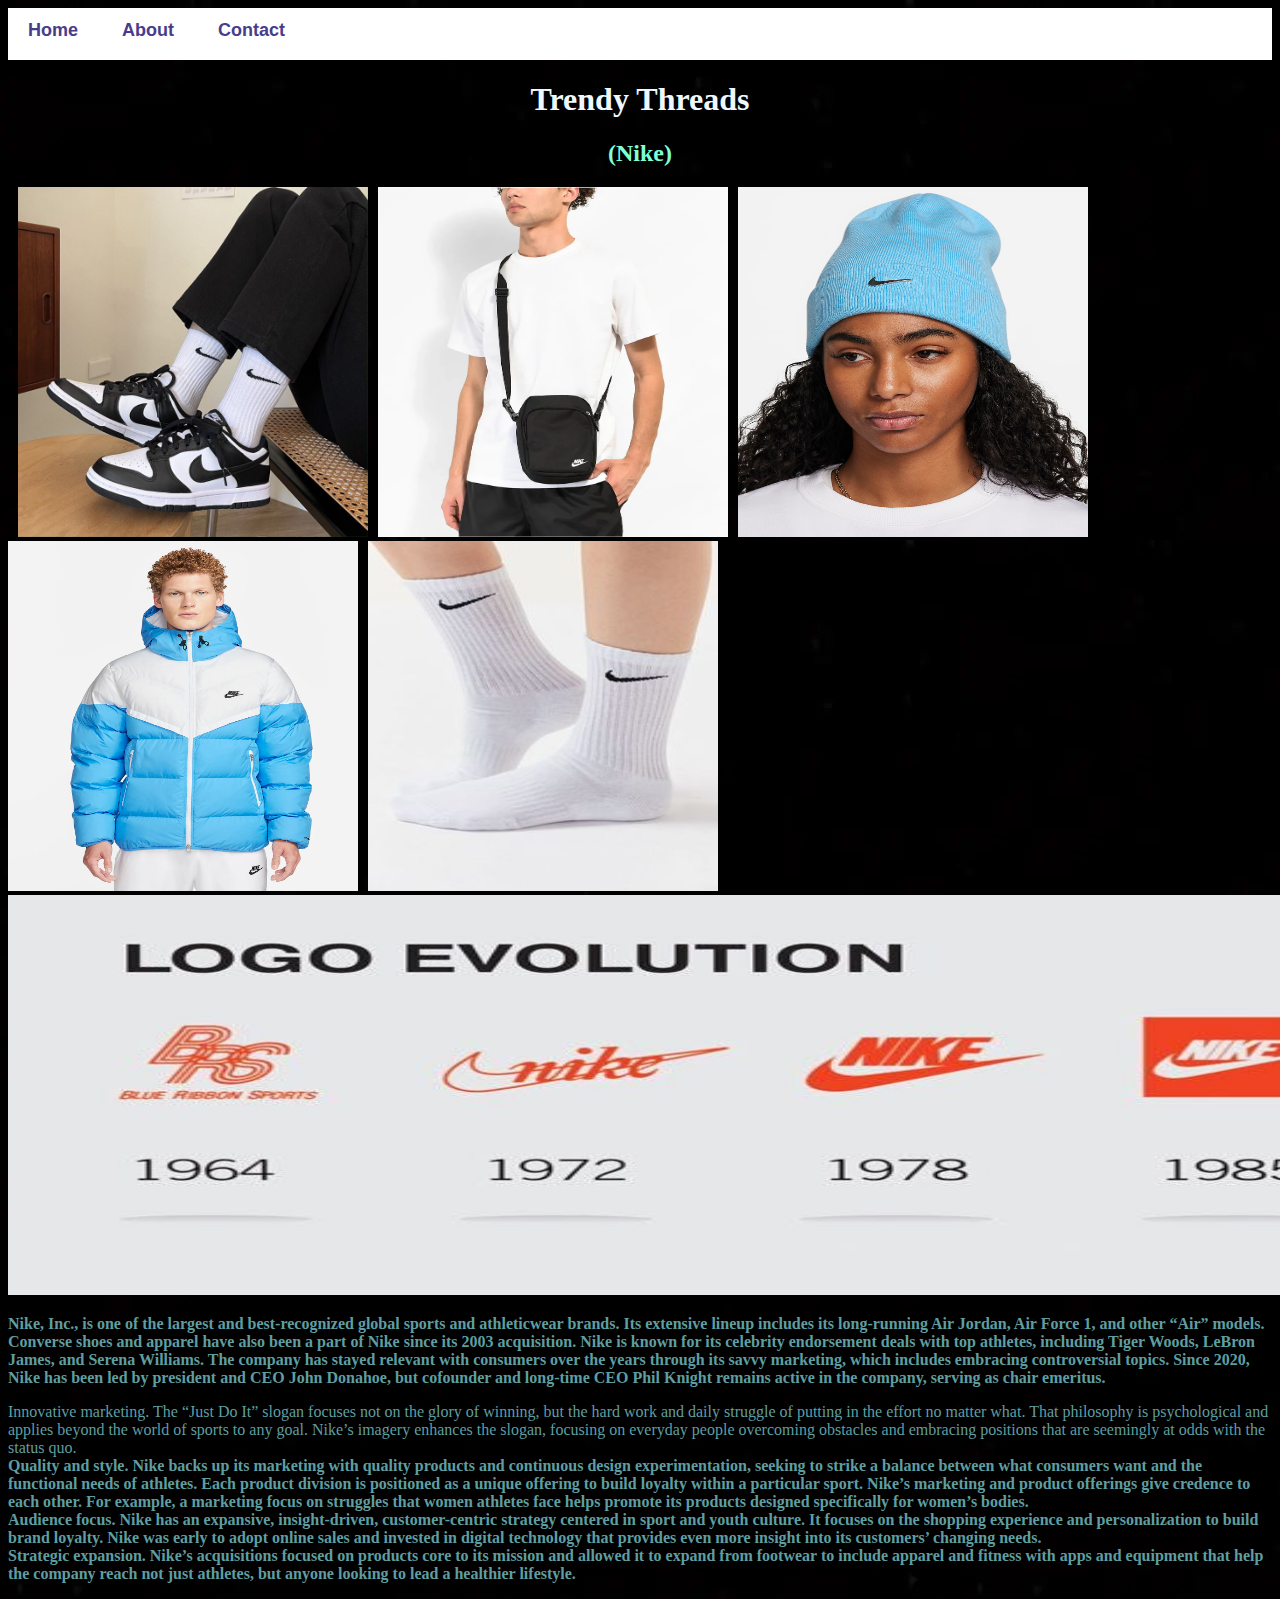
<file: index.html>
<!DOCTYPE html>
<html>
    <head>
       <link rel="stylesheet" href="style.css">
    </head>
     <body>
         <div id="menu">
             <a href="index.html">Home</a>
             <a href="about.html">About</a>
             <a href="contact.html">Contact</a>
         </div>
         <h1>Trendy Threads</h1>
         <h2>(Nike)</h2>
         |||<a href="shoe.html"><img src="images/dunks%20worn.jpg" height="350" width="350"/></a>||
         <a href="bag.html"><img src="images/bag%20man.webp" height="350" width="350"></a>||
         <a href="beanie.html"><img src="images/beanie%20girl.jpg" height="350" width="350"/></a>||
         <a href="jacket.html"><img src="images/jacket%20man.png" height="350" width="350"/></a>||
         <a href="socks.html"><img src="images/socks%20feet.jpg" height="350" width="350"></a>||
         <br/>
         <img src="images/logo%20evolution.jpg" width="1850" height="400"/>
         <p><b>Nike, Inc., is one of the largest and best-recognized global sports and athleticwear brands. Its extensive lineup includes its long-running Air Jordan, Air Force 1, and other “Air” models. Converse shoes and apparel have also been a part of Nike since its 2003 acquisition. Nike is known for its celebrity endorsement deals with top athletes, including Tiger Woods, LeBron James, and Serena Williams. The company has stayed relevant with consumers over the years through its savvy marketing, which includes embracing controversial topics. Since 2020, Nike has been led by president and CEO John Donahoe, but cofounder and long-time CEO Phil Knight remains active in the company, serving as chair emeritus.</b></p>
         <p>Innovative marketing. The “Just Do It” slogan focuses not on the glory of winning, but the hard work and daily struggle of putting in the effort no matter what. That philosophy is psychological and applies beyond the world of sports to any goal. Nike’s imagery enhances the slogan, focusing on everyday people overcoming obstacles and embracing positions that are seemingly at odds with the status quo.<br/>
<b>Quality and style. Nike backs up its marketing with quality products and continuous design experimentation, seeking to strike a balance between what consumers want and the functional needs of athletes. Each product division is positioned as a unique offering to build loyalty within a particular sport. Nike’s marketing and product offerings give credence to each other. For example, a marketing focus on struggles that women athletes face helps promote its products designed specifically for women’s bodies.<br/>
Audience focus. Nike has an expansive, insight-driven, customer-centric strategy centered in sport and youth culture. It focuses on the shopping experience and personalization to build brand loyalty. Nike was early to adopt online sales and invested in digital technology that provides even more insight into its customers’ changing needs.<br/>
Strategic expansion. Nike’s acquisitions focused on products core to its mission and allowed it to expand from footwear to include apparel and fitness with apps and equipment that help the company reach not just athletes, but anyone looking to lead a healthier lifestyle.</b></p>
    </body>
</html>
</file>
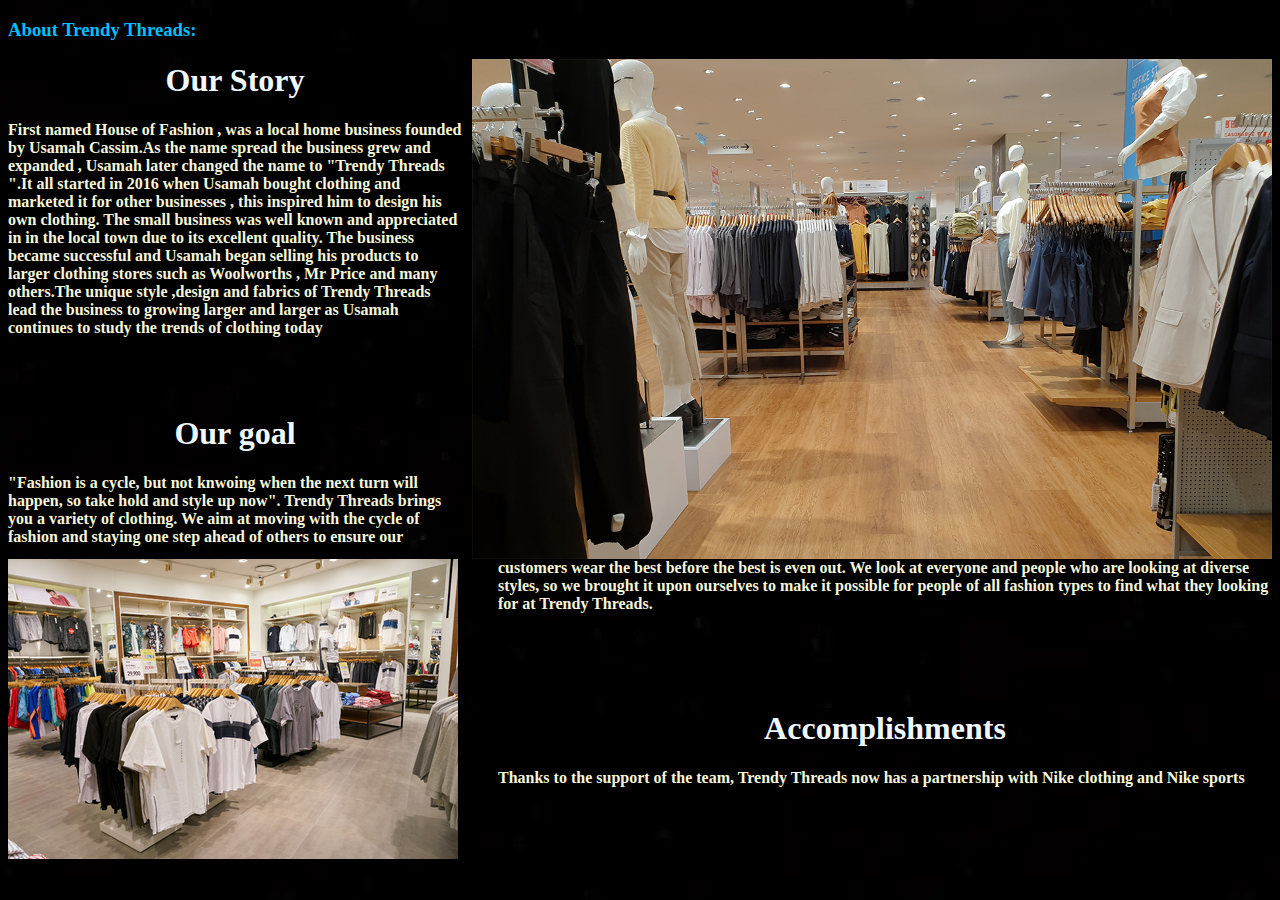
<file: about.html>
<!DOCTYPE html>
<html>
    <head>
       <link rel="stylesheet" href="style.css"> 
        <h3>About Trendy Threads:</h3>
        <img src="images/clothing%20store.jpg" height="500" width="800" style="float: right; margin-left: 10px" />
        <h1>Our Story</h1>
        <h4>First named House of Fashion , was a local home business founded by Usamah Cassim.As the name spread the business grew and expanded , Usamah later changed the name to "Trendy Threads ".It all started in 2016 when Usamah bought clothing and marketed it for other businesses , this inspired him to design his own clothing. The small business was well known and appreciated in in the local town due to its excellent quality. The business became successful and Usamah began selling his products to larger clothing stores such as Woolworths , Mr Price and many others.The unique style ,design and fabrics of Trendy Threads lead the business to growing larger and larger as Usamah continues to study the trends of clothing today</h4>
        <br/><br/>
    </head>
    <body>
        <h1>Our goal</h1>
        <img src="images/store.jpg" style="float: left; margin-right: 40px"/>
        <h4>"Fashion is a cycle, but not knwoing when the next turn will happen, so take hold and style up now". Trendy Threads brings you a variety of clothing. We aim at moving with the cycle of fashion and staying one step ahead of others to ensure our customers wear the best before the best is even out. We look at everyone and people who are looking at diverse styles, so we brought it upon ourselves to make it possible for people of all fashion types to find what they looking for at Trendy Threads.</h4>
        <br/><br/><br/>
        <h1>Accomplishments</h1>
        <h4>Thanks to the support of the team, Trendy Threads now has a partnership with Nike clothing and Nike sports</h4>
        
    </body>
</html>
</file>
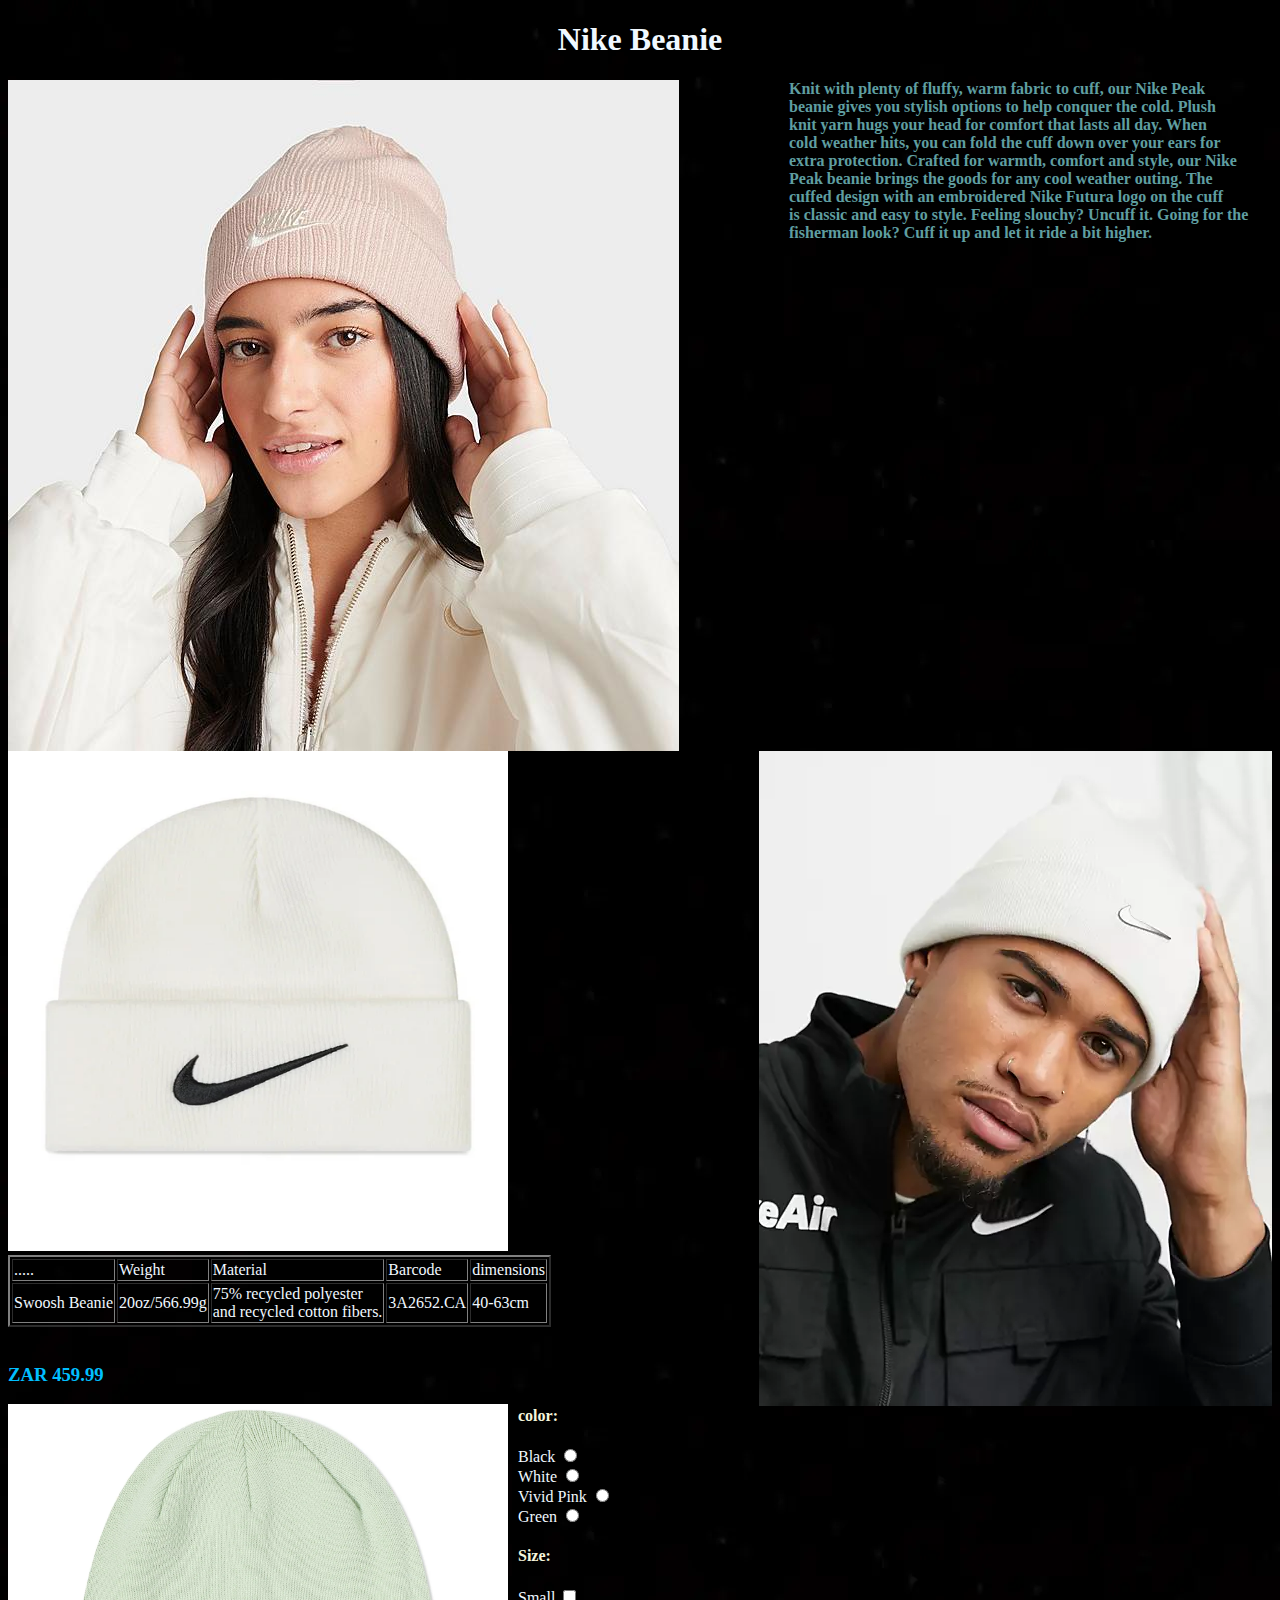
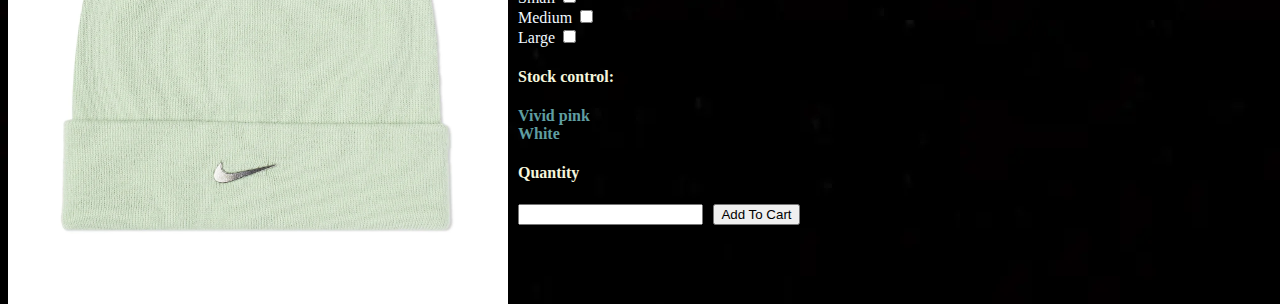
<file: beanie.html>
<!DOCTYPE html>
<html>
    <head>
    <link rel="stylesheet" href="style.css">
        <h1>Nike Beanie</h1>
        <img src="images/beanie%20pink.jpg" align="left"
           style="float: left; margin-right: 110px"/>
        <img src="images/beanie%20men.webp" align="right"/>
        <p><b>Knit with plenty of fluffy, warm fabric to cuff, our Nike Peak<br> beanie gives you stylish options to help conquer the cold. Plush<br> knit yarn hugs your head for comfort that lasts all day. When<br> cold weather hits, you can fold the cuff down over your ears for<br> extra protection. Crafted for warmth, comfort and style, our Nike<br> Peak beanie brings the goods for any cool weather outing. The<br> cuffed design with an embroidered Nike Futura logo on the cuff<br> is classic and easy to style. Feeling slouchy? Uncuff it. Going for the<br> fisherman look? Cuff it up and let it ride a bit higher.</b></p>
        <br/>
        <img src="images/white%20beanie.webp" height="500" width="500"/>
        
        <table border="2">
            <tr>
                <td>.....</td>
                <td>Weight</td>
                <td>Material</td>
                <td>Barcode</td>
                <td>dimensions</td>
            </tr>
            <tr>
                <td>Swoosh Beanie</td>
                <td>20oz/566.99g</td>
                <td> 75% recycled polyester<br> and recycled cotton fibers.</td>
                <td>3A2652.CA</td>
                <td>40-63cm</td>
            </tr>
        
        </table>
        <br/>
        <h3>ZAR 459.99</h3>
        <img src="images/green%20beanie.webp" height="500" width="500"
         style="float: left; margin-right: 10px;"/>
        
        <h4>color:</h4>
        <label for="Black">Black</label>
        <input type="radio" id="Black" name="color"/>
        
        <br/>
        <label for="White">White</label>
        <input type="radio" id="White" name="color"/>
        
        <br/>
        <label for="Vivid Pink">Vivid Pink</label>
        <input type="radio" id="Vivid Pink" name="color"/>
        
        <br/>
        <label for="green">Green</label>
        <input type="radio" id="Green" name="color"/>
        <br/>
        
        <h4>Size:</h4>
        <label for="small">Small</label>
        <input type="checkbox" id="Small" name="size"/>
        
        <br>
        <label for="Medium">Medium</label>
        <input type="checkbox" id="Medium" name="size"/>
        
        <br>
        <label for="Large">Large</label>
        <input type="checkbox" id="Large" name="size"/>
        <br/>
        <h4>Stock control:</h4>
        <p><b>Vivid pink<br>White</b></p>
        <h4>Quantity</h4>
        <input type="number" id="quantity" name="beanie"/>||
    </head>
        <input type="submit" value="Add To Cart"/>
    <body>
    
    </body>
</html>
</file>
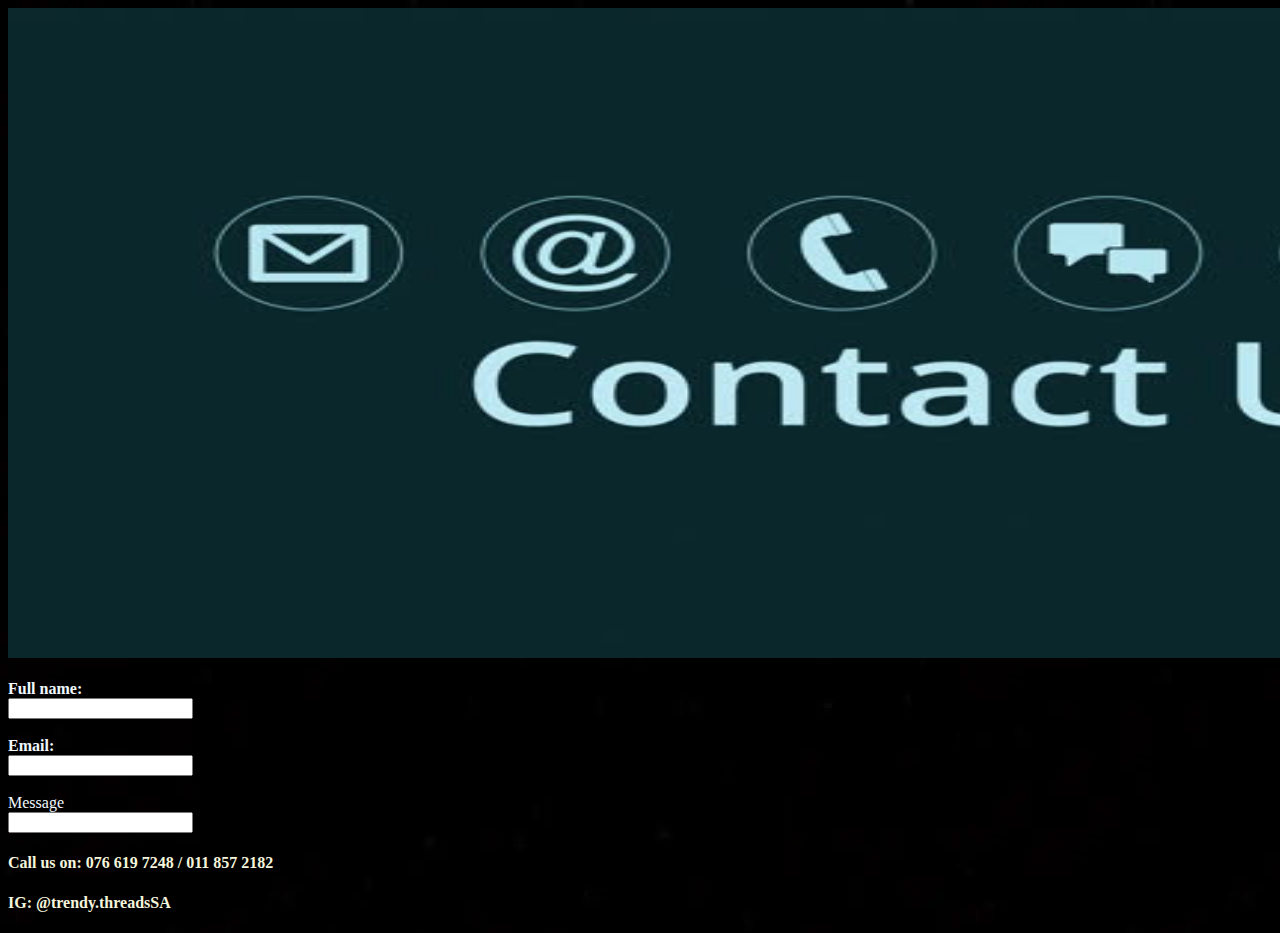
<file: contact.html>
<!DOCTYPE html>
<html>
    <head>
       <link rel="stylesheet" href="style.css">
        <img src="images/contact%20us.jpg" height="650" width="1900"/>
        <br/><br/>
        <b><label for="full name">Full name:</label></b>
        <br/>
        <input type="email" id="Full name" name="info"/>
        
        <br/><br/>
        <b><label for="Email">Email:</label></b>
        <br>
        <input type="email" id="Email" name="info"/>
        
        
       <br/><br>
        <label for="message">Message</label>
        <br>
        <input type="text" id="message" name="info"/>
        
    </head>
    <body>
        
        <h4>Call us on: 076 619 7248 / 011 857 2182</h4>
        <h4>IG: @trendy.threadsSA</h4>
    </body>
</html>
</file>
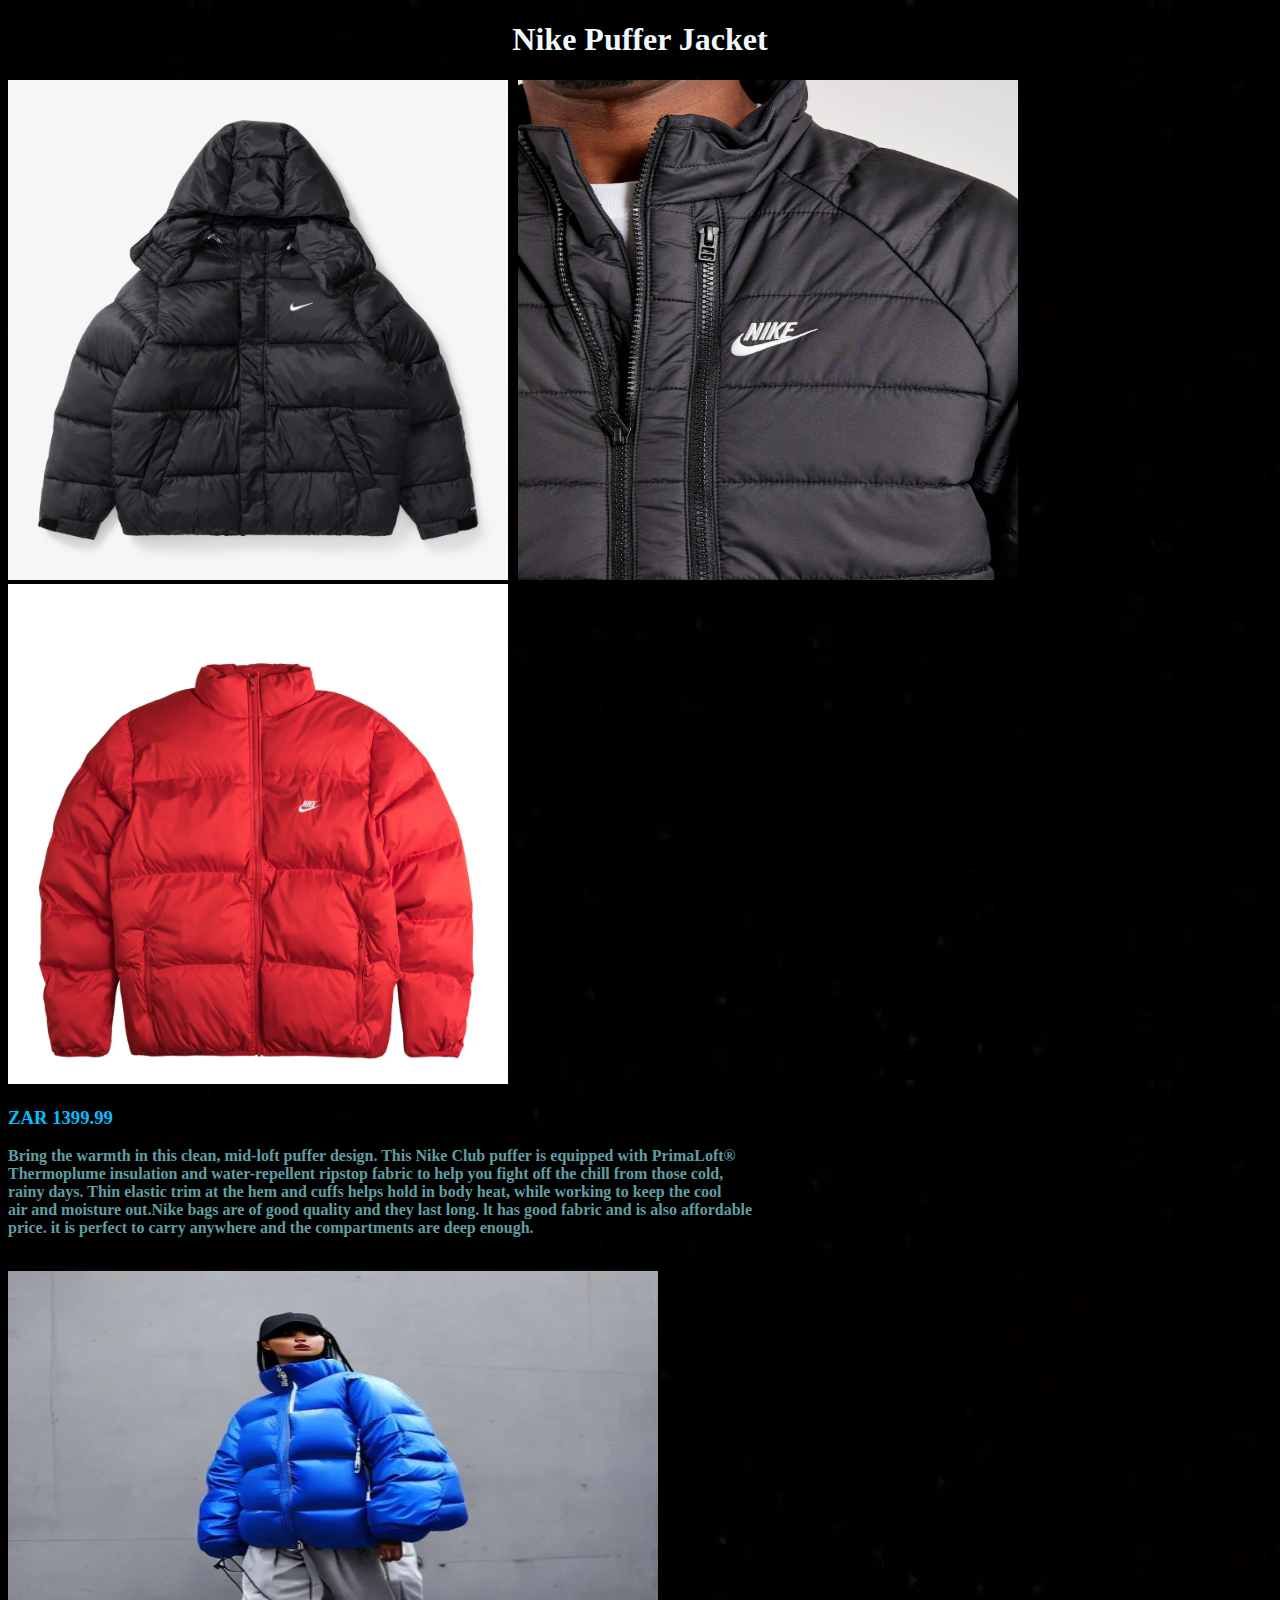
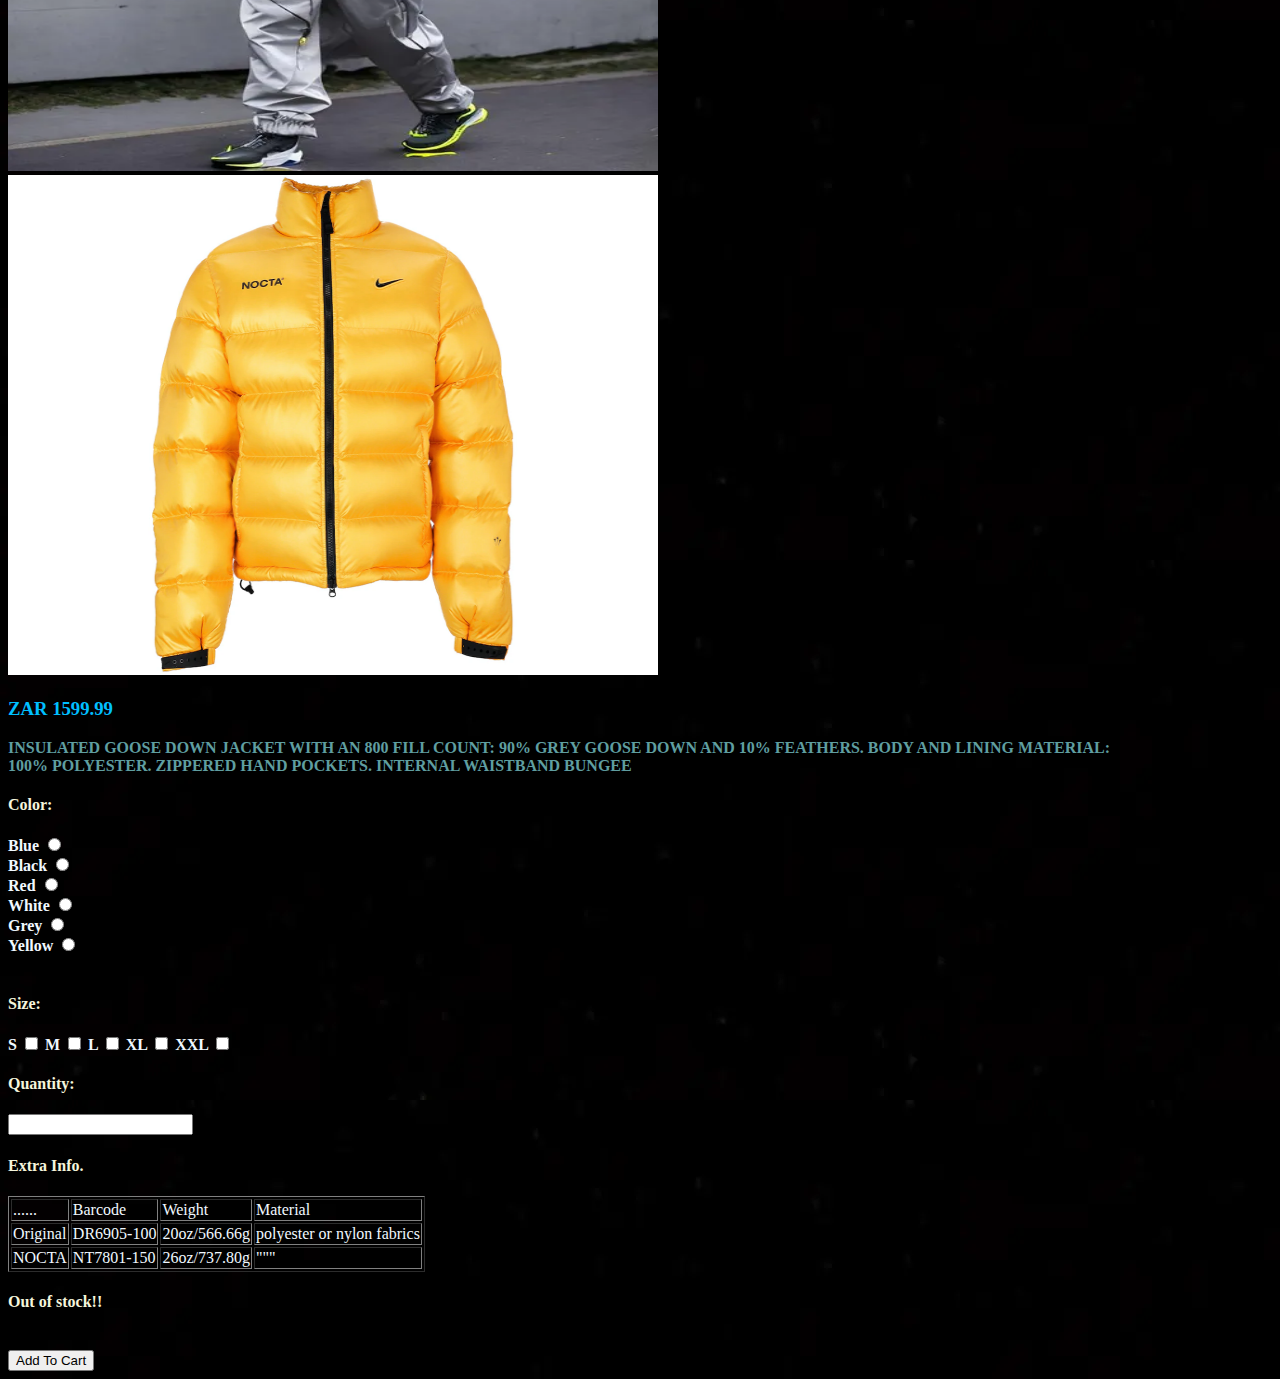
<file: jacket.html>
<!DOCTYPE html>
<html>
    <head>
    <link rel="stylesheet" href="style.css">
    </head>
    <body>
        <h1>Nike Puffer Jacket</h1>
        <img src="images/jacket%20blk.webp" height="500" width="500"  />||
        <img src="images/jacket%20blk2.jpg" height="500" width="500"  />||
        <img src="images/jacket%20red.webp" height="500" width="500"  />||
        <h3>ZAR 1399.99</h3>
        <p><b>Bring the warmth in this clean, mid-loft puffer design. This Nike Club puffer is equipped with PrimaLoft®<br> Thermoplume insulation and water-repellent ripstop fabric to help you fight off the chill from those cold,<br> rainy days. Thin elastic trim at the hem and cuffs helps hold in body heat, while working to keep the cool<br> air and moisture out.Nike bags are of good quality and they last long. lt has good fabric and is also affordable<br> price. it is perfect to carry anywhere and the compartments are deep enough.</b></p>
        <br/>
        <img src="images/nocta%20jacket.webp" height="500" width="650"/>||
        ||<img src="images/jacket%20gold.webp" height="500" width="650" />||
        <h3>ZAR 1599.99</h3>
        <p><b>INSULATED GOOSE DOWN JACKET WITH AN 800 FILL COUNT: 90% GREY GOOSE DOWN AND 10% FEATHERS. BODY AND LINING MATERIAL:<br> 100% POLYESTER. ZIPPERED HAND POCKETS. INTERNAL WAISTBAND BUNGEE</b></p>
        <h4>Color:</h4>
    <b><label for="Blue">Blue </label>
          <input type="radio" id="Blue" name="color"/>
        <br>
        <label for="black">Black </label>
          <input type="radio" id="Black" name="color"/>
        <br>
        <label for="red">Red </label>
          <input type="radio" id="Red" name="color"/>
        <br>
        <label for="White">White </label>
        <input type="radio" id="White" name="color"/>
        <br>
        <label for="Grey">Grey </label>
        <input type="radio" id="Grey" name="color"/>
        <br>
        <label for="Yellow">Yellow </label>
        <input type="radio" id="Grey" name="color"/>
        <br>s
    </b>
        
        <h4>Size:</h4>
        <b><label for="S">S</label>
        <input type="checkbox" id="S" name="Size"/>
            <label for="M">M </label>
        <input type="checkbox" id="M" name="size"/>
            <label for="L">L </label>
        <input type="checkbox" id="L" name="size"/>
            <label for="XL">XL </label>
        <input type="checkbox" id="XL" name="size"/>
            <label for="XXL">XXL</label>
        <input type="checkbox" id="XXL" name="size"/>
               
            
           <h4>Quantity:</h4>
            <label for="quantity"></label>
        <input type="number" id="quantity" name="quantity"/><br/>
            </b>
        <h4>Extra Info.</h4>
        <table border="1">
            <tr>
                <td>......</td>
                <td>Barcode</td>
                <td>Weight</td>
                <td>Material</td>
                
            </tr>
                <td>Original</td>
                <td>DR6905-100</td>
                <td>20oz/566.66g</td>
                <td>polyester or nylon fabrics</td>
            <tr>
                <td>NOCTA</td>
                <td>NT7801-150</td>
                <td>26oz/737.80g</td>
                <td>"""</td>
            </tr>
        </table>
        <h4><b>Out of stock!!</b></h4>
        <br>
            <b><input type="submit" value="Add To Cart"/></b>
    </body>
       
</html>
</file>
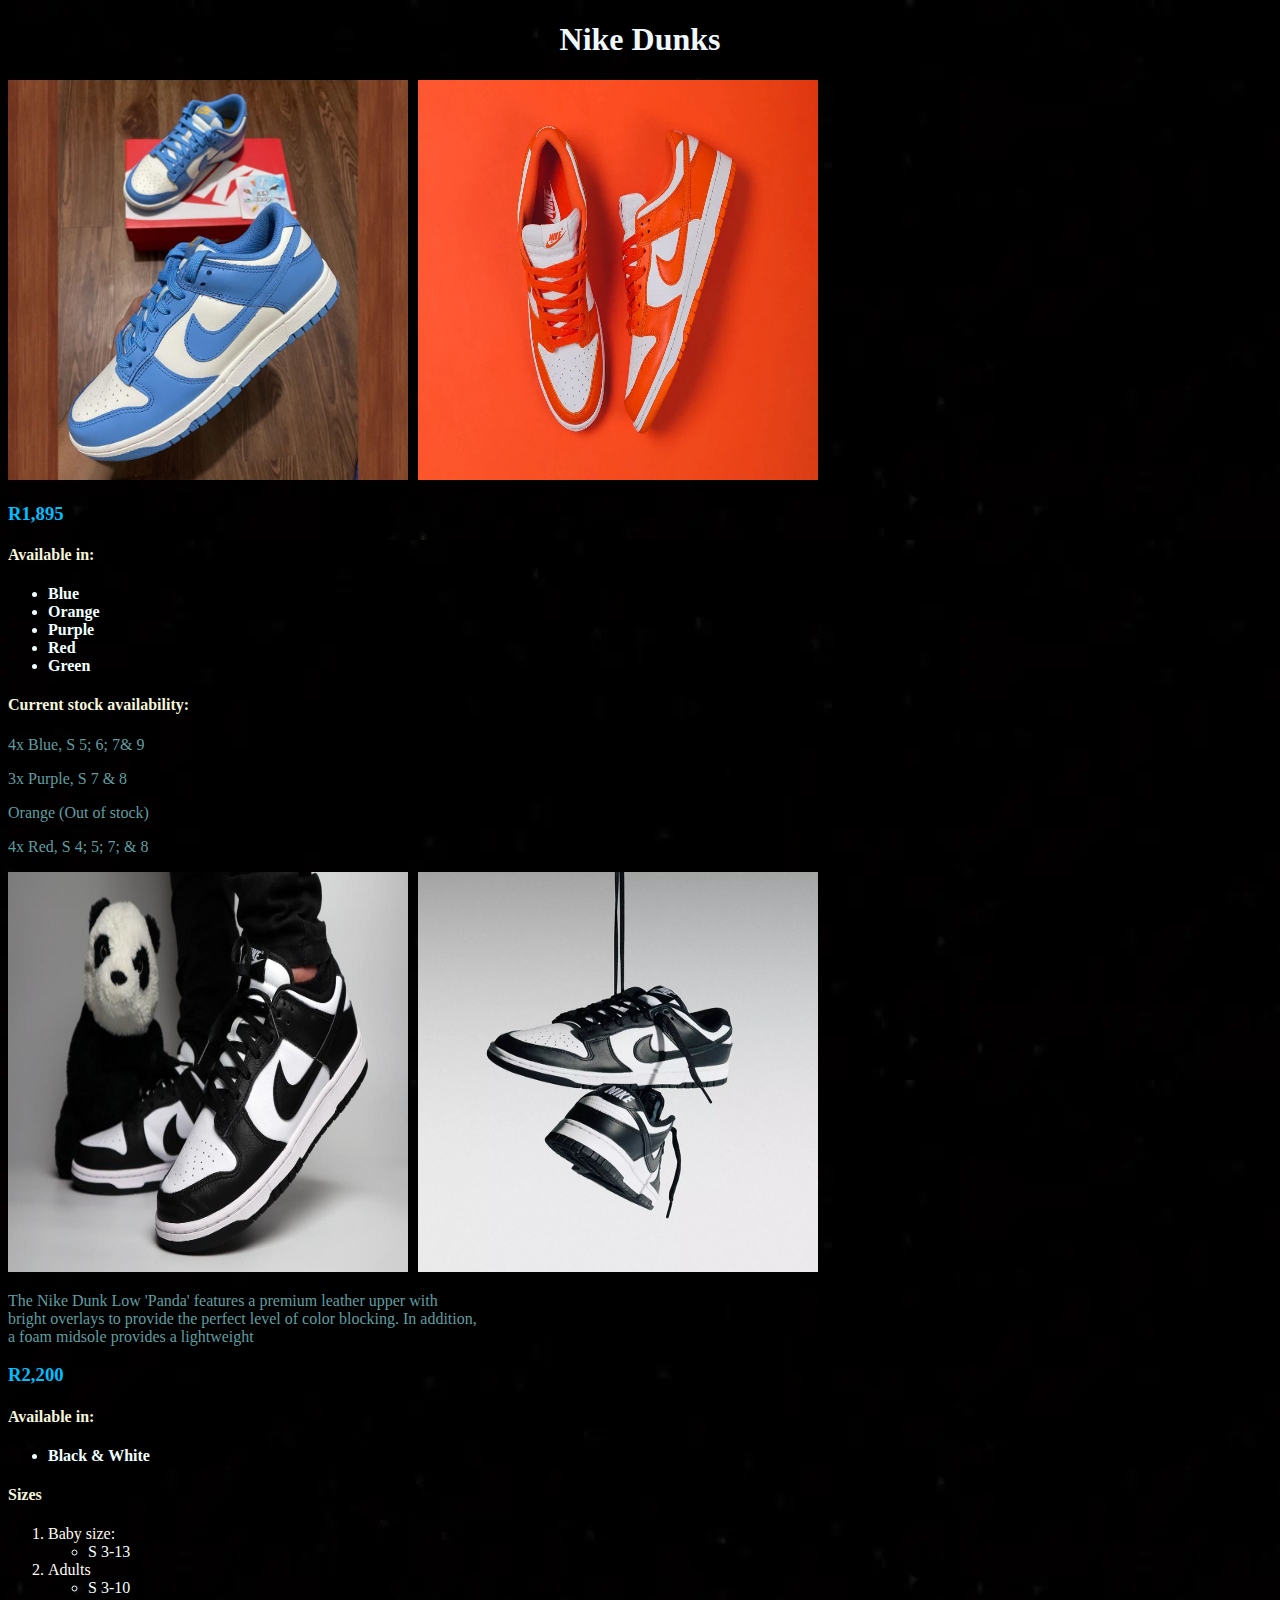
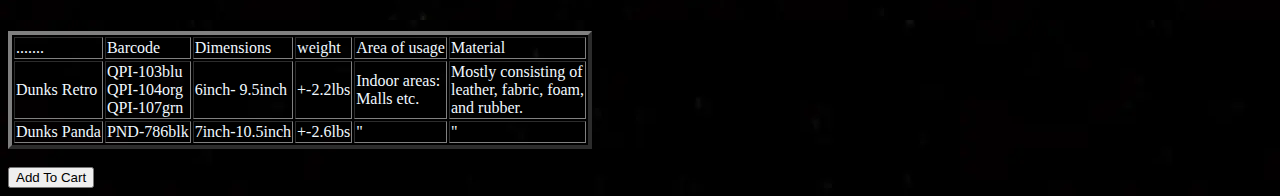
<file: shoe.html>
<!DOCTYPE html>
<html>
    <head>
    <link rel="stylesheet" href="style.css">
    </head>
    <body>
        <h1>Nike Dunks</h1>
        
        <img src="images/dunks%20blue.jpg" height="400" width="400"/>||
        <img src="images/dunks%20orange.webp" height="400" width="400"/>||
        <h3>R1,895</h3>
        <h4>Available in:</h4>
        <ul>
            <b><li>Blue</li>
            <li>Orange</li>
            <li>Purple</li>
            <li>Red</li>
            <Li>Green</Li></b>
        </ul>
        <h4>Current stock availability:</h4>
        <p>4x Blue, S 5; 6; 7& 9</p>
        <P>3x Purple, S 7 & 8</P>
        <p>Orange (Out of stock)</p>
        <p>4x Red, S 4; 5; 7; & 8</p>
        
        
        <img src="images/panda%20dunks.jpg" height="400" width="400"align="left"/>||
        <img src="images/dunks%20blk%20white.webp" height="400" width="400"/ >
        <p>The Nike Dunk Low 'Panda' features a premium leather upper with<br> bright overlays to provide the perfect level of color blocking. In addition,<br> a foam midsole provides a lightweight</p>
        <h3>R2,200</h3>
    </body>
    <h4>Available in:</h4>
    <ul>
       <b><li>Black & White</li>
      </b>
    </ul>
    <h4>Sizes</h4>
    <ol>
        <li>Baby size:</li>
    <ul>
        <li>S 3-13</li>    
    </ul>
        <li>Adults</li>
        <ul>
            <li>S 3-10</li>
        </ul>
    </ol>
    <table border="4">
            <tr>
                <td>.......</td>
                <td>Barcode</td>
                <td>Dimensions</td>
                <td>weight</td>
                <td>Area of usage</td>
                <td>Material</td>
                
            </tr>
                <td>Dunks Retro</td>
                <td>QPI-103blu<br> 
                    QPI-104org<br>
                    QPI-107grn
                </td>
                <td>
                    6inch-
                    9.5inch</td>
                <td>+-2.2lbs</td>
                <td>Indoor areas:<br>
                    Malls etc.
                </td>
                <td>Mostly consisting of<br>
                     leather, fabric, foam,<br>
                    and rubber.
                </td>
                
            <tr>
                <td>Dunks Panda</td>
                <td>PND-786blk</td>
                <td>7inch-10.5inch</td>
                <td>+-2.6lbs</td>
                <td>"</td>
                <td>"</td>
            </tr>
        <br/>
        </table>
    <br/>
    <input type="submit" value="Add To Cart"/>
</html>
</file>
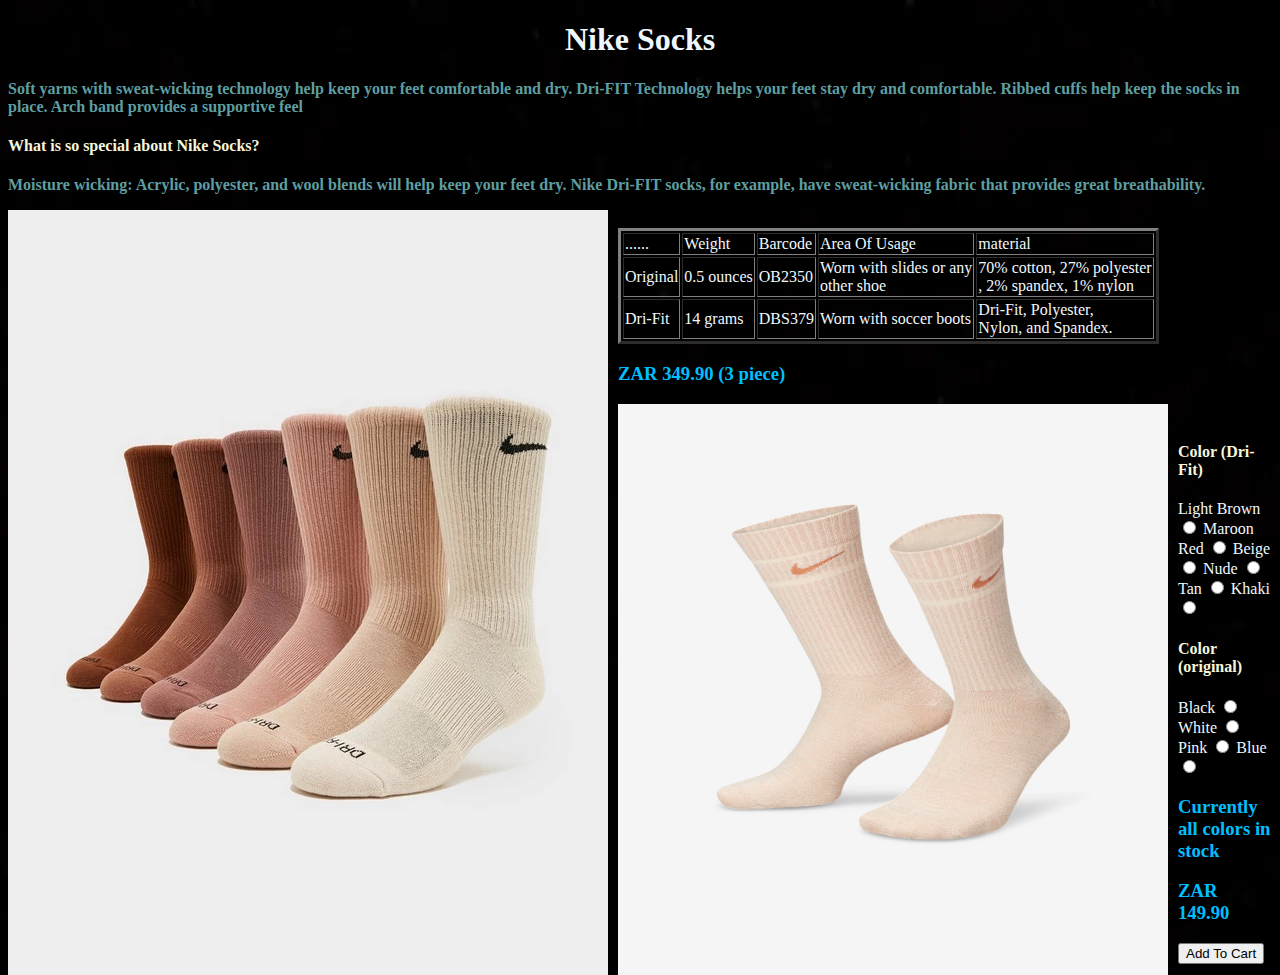
<file: socks.html>
<!DOCTYPE html>
<html>
    <head>
       <link rel="stylesheet" href="style.css"> 
        <h1>Nike Socks</h1>
        <p><b>Soft yarns with sweat-wicking technology help keep your feet comfortable and dry. Dri-FIT Technology helps your feet stay dry and comfortable. Ribbed cuffs help keep the socks in place. Arch band provides a supportive feel</b></p>
        <h4>What is so special about Nike Socks?</h4>
        <p><b>Moisture wicking: Acrylic, polyester, and wool blends will help keep your feet dry. Nike Dri-FIT socks, for example, have sweat-wicking fabric that provides great breathability.</b></p>
        <img src="images/socks%20color.webp"
           style="float: left; margin-right: 10px"/>
        <br/>
        <table border="3">
            <tr>
                <td>......</td>
                <td>Weight</td>
                <td>Barcode</td>
                <td>Area Of Usage</td>
                <td>material</td>
            </tr>
            <tr>
                <td>Original</td>
                <td>0.5 ounces</td>
                <td>OB2350</td>
                <td>Worn with slides or any<br> other shoe</td>
                <td> 70% cotton, 27% polyester<br>, 2% spandex, 1% nylon</td>
            </tr>
               <td>Dri-Fit</td>
                <td>14 grams</td>
                <td>DBS379</td>
                <td>Worn with soccer boots</td>
                <td>Dri-Fit, Polyester,<br> Nylon, and Spandex. </td>
        </table>
        
        <h3>ZAR 349.90 (3 piece)</h3>
    </head>
    <body>
        <img src="images/socks%20pink.jpg" height="571" width="550"
             style="float: left; margin-right: 10px;"/>
    <br>
        <h4>Color (Dri-Fit)</h4>
            <label for="Light brown">Light Brown</label>
            <input type="radio" id="Light Brown" name="color"/>
            
            <label for="Maroon Red">Maroon Red</label>    
            <input type="radio" id="Maroon Red" name="color"/>
            
            <label for="Beige">Beige</label>
            <input type="radio" id="Beige" name="color"/>
        
            <label for="Nude">Nude</label>
            <input type="radio" id="Nude" name="color"/>
            
            <label for="Tan">Tan</label>
            <input type="radio" id="Tan" name="color"/>
        
            <label for="Khaki">Khaki</label>
            <input type="radio" id="Khaki" name="color"/>
            
        <h4>Color (original)</h4>
            <label for="Black">Black</label>
            <input type="radio" id="Black" name="color"/>
            
            <label for="White">White</label>    
            <input type="radio" id="White" name="color"/>
            
            <label for="Pink">Pink</label>
            <input type="radio" id="Pink" name="color"/>
            
            <label for="Blue">Blue</label>
            <input type="radio" id="Blue" name="color"/>
             
            <h3>Currently all colors in stock</h3>
        <h3>ZAR 149.90</h3>
         <input type="submit" value="Add To Cart"/>
       
        
    </body>
</html>
</file>
<file: style.css>
body{
    background-image: url(images/black.webp);
}
p{
    color: cadetblue;
}
h1{
    color: aliceblue;
    text-align: center;
}
h3{
    color: deepskyblue;
}
h4{
    color: beige;
}
ul{
    color: azure;
}
ol{
    color: floralwhite;
}
td{
    color: aliceblue;
}
#menu{
    width: 100%;
    height: 40px;
    background-color: bisque;
    padding-top: 12px;
    
}
#menu a{
    color: darkslateblue;
    font-family: Helvetica, sans-serif;
    font-size: 18px;
    text-decoration: none;
    font-weight: 700;
    
    padding-left: 20px;
    padding-right: 20px;
}
#menu a:hover{
    color: dodgerblue;
}
#menu{
    background-image: url(images/nike%20logo.jpg);
}
label{
    color: aliceblue;
}
h2{
    color: aquamarine;
    text-align: center;
</file>
